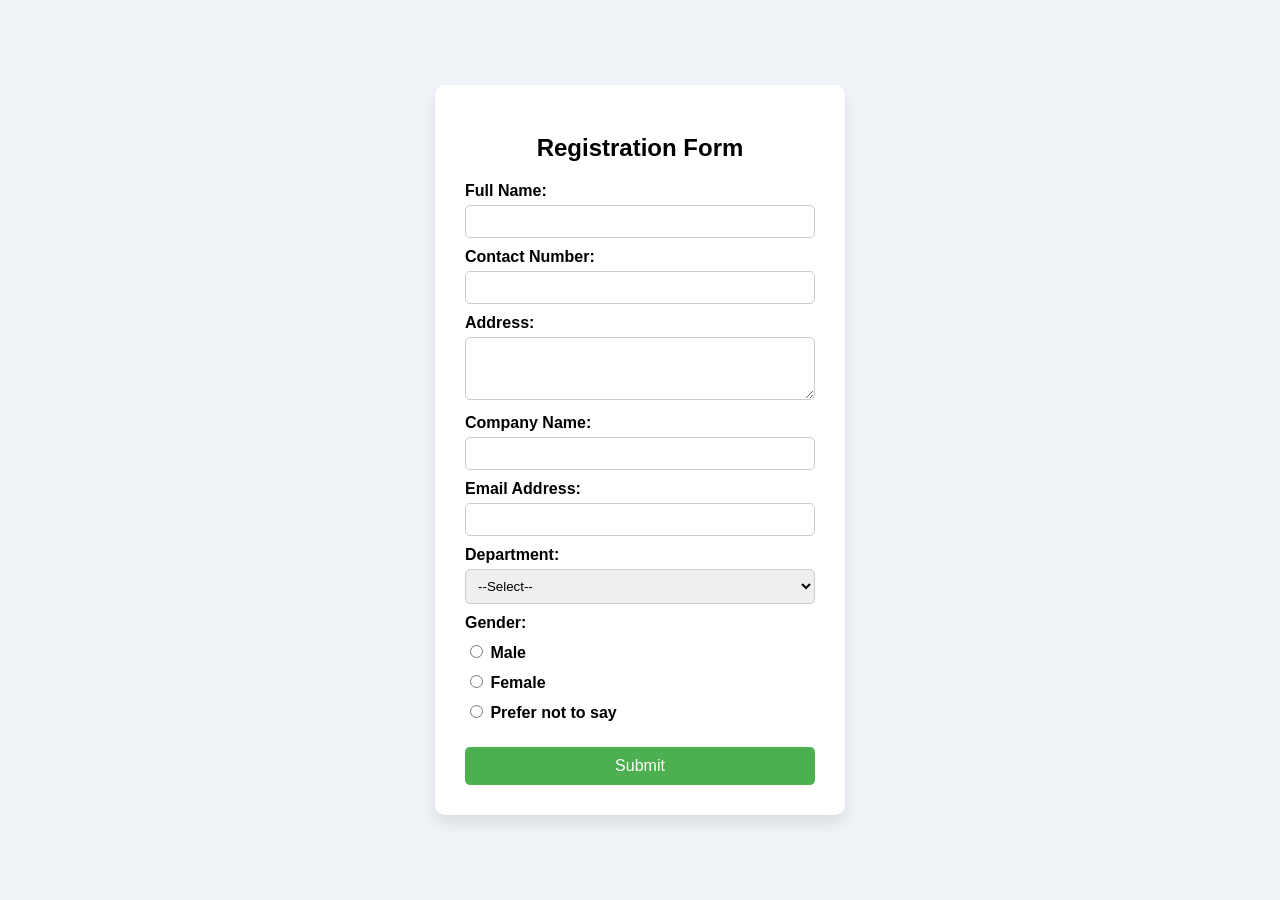
<file: TASK1-LANDINGPAGE/index.html>
<!DOCTYPE html>
<html lang="en">
<head>
    <meta charset="UTF-8">
    <meta name="viewport" content="width=device-width, initial-scale=1.0">
    <title>Landing Page - NeuroNexus Task 1</title>
    <link rel="stylesheet" href="styles.css">
</head>
<body>
    <div class="container">
        <form class="form" action="thankyou.html" method="GET">
            <h2>Registration Form</h2>
            
            <label for="fullname">Full Name:</label>
            <input type="text" id="fullname" name="fullname" required>

            <label for="contact">Contact Number:</label>
            <input type="tel" id="contact" name="contact" required>

            <label for="address">Address:</label>
            <textarea id="address" name="address" rows="3" required></textarea>

            <label for="company">Company Name:</label>
            <input type="text" id="company" name="company" required>

            <label for="email">Email Address:</label>
            <input type="email" id="email" name="email" required>

            <label for="department">Department:</label>
            <select id="department" name="department" required>
                <option value="">--Select--</option>
                <option value="hr">HR</option>
                <option value="sales">Sales</option>
                <option value="development">Development</option>
                <option value="marketing">Marketing</option>
                <option value="design">Design</option>
                <option value="finance">Finance</option>
                <option value="operations">Operations</option>
                <option value="support">Customer Support</option>
                <option value="research">Research & Development</option>
                <option value="others">Others</option>
            </select>

            <label>Gender:</label>
            <div class="gender">
                <label><input type="radio" name="gender" value="male" required> Male</label>
                <label><input type="radio" name="gender" value="female"> Female</label>
                <label><input type="radio" name="gender" value="prefer_not_to_say"> Prefer not to say</label>
            </div>

            <button type="submit" class="submit-btn">Submit</button>
        </form>
    </div>
</body>
</html>
</file>
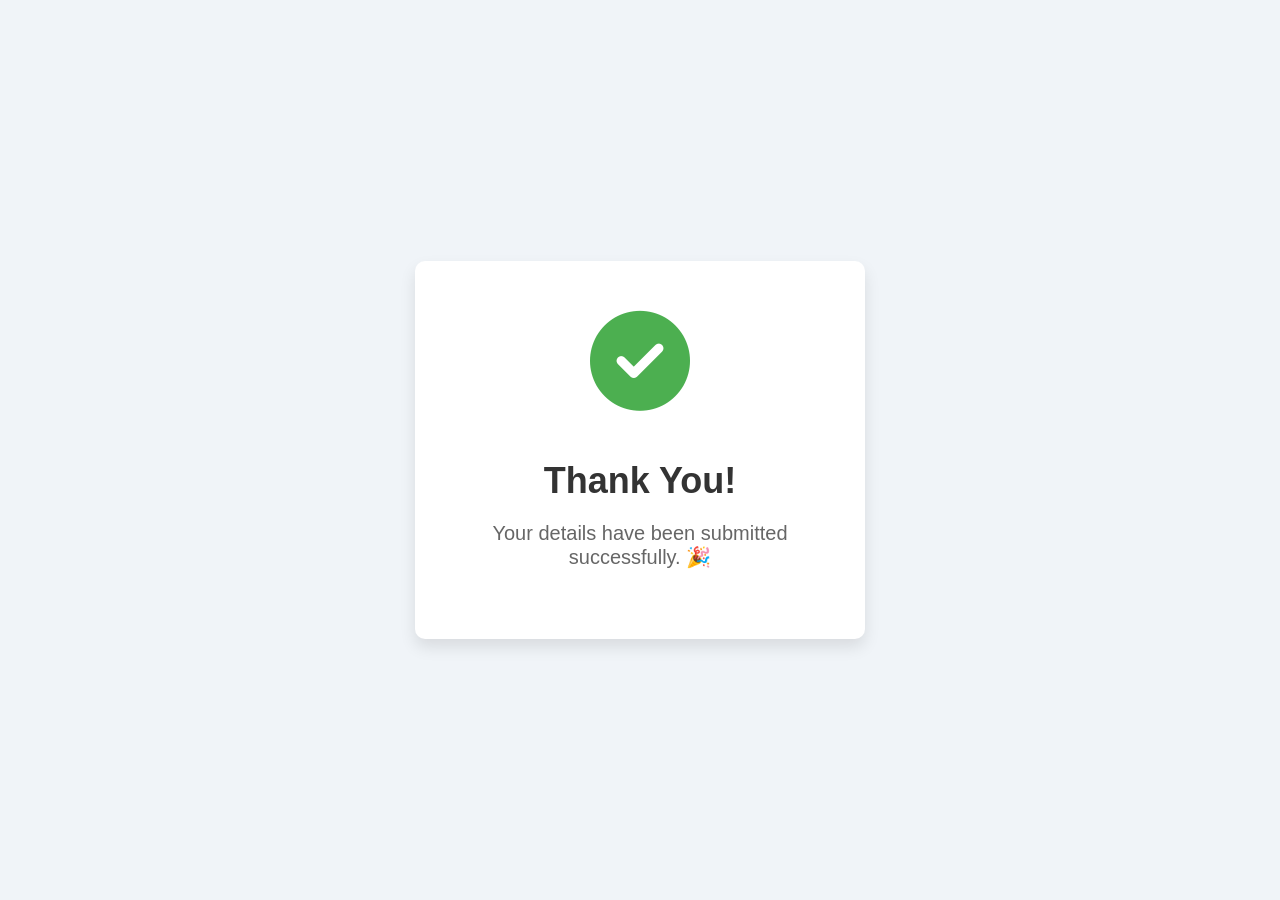
<file: TASK1-LANDINGPAGE/thankyou.html>
<!DOCTYPE html>
<html lang="en">
<head>
  <meta charset="UTF-8">
  <meta name="viewport" content="width=device-width, initial-scale=1">
  <title>Thank You</title>
  <link rel="stylesheet" href="styles.css">
  <link rel="stylesheet" href="https://cdnjs.cloudflare.com/ajax/libs/font-awesome/6.4.0/css/all.min.css">
</head>
<body>
  <div class="container thankyou-page">
    <i class="fas fa-check-circle success-icon"></i>
    <h2>Thank You!</h2>
    <p>Your details have been submitted successfully. 🎉</p>
  </div>
</body>
</html>
</file>
<file: TASK1-LANDINGPAGE/styles.css>
body {
    background-color: #f0f4f8;
    font-family: 'Arial', sans-serif;
    display: flex;
    justify-content: center;
    align-items: center;
    height: 100vh;
    margin: 0;
}

.container {
    background-color: #ffffff;
    padding: 30px;
    border-radius: 10px;
    box-shadow: 0 8px 16px rgba(0, 0, 0, 0.1);
    width: 350px;
}

.form h2 {
    text-align: center;
    margin-bottom: 20px;
}

label {
    display: block;
    margin: 10px 0 5px;
    font-weight: bold;
}

input[type="text"],
input[type="tel"],
input[type="email"],
textarea,
select {
    width: 100%;
    padding: 8px;
    border-radius: 5px;
    border: 1px solid #ccc;
    box-sizing: border-box;
}

textarea {
    resize: vertical;
}

.gender {
    margin: 10px 0;
}

.gender label {
    margin-right: 10px;
}

.submit-btn {
    width: 100%;
    background-color: #4CAF50;
    color: white;
    border: none;
    padding: 10px;
    margin-top: 15px;
    border-radius: 5px;
    cursor: pointer;
    font-size: 16px;
    transition: background-color 0.3s ease;
}

.submit-btn:hover {
    background-color: #45a049;
}

/* Existing styles remain... */

.thankyou-page {
    text-align: center;
    padding: 50px;
  }
  
  .success-icon {
    font-size: 100px;
    color: #4CAF50; /* green color */
    margin-bottom: 20px;
    animation: pop 0.6s ease;
  }
  
  /* Simple pop animation */
  @keyframes pop {
    0% {
      transform: scale(0.5);
      opacity: 0;
    }
    100% {
      transform: scale(1);
      opacity: 1;
    }
  }
  
  .thankyou-page h2 {
    font-size: 36px;
    margin-bottom: 10px;
    color: #333;
  }
  
  .thankyou-page p {
    font-size: 20px;
    color: #666;
  }
</file>
